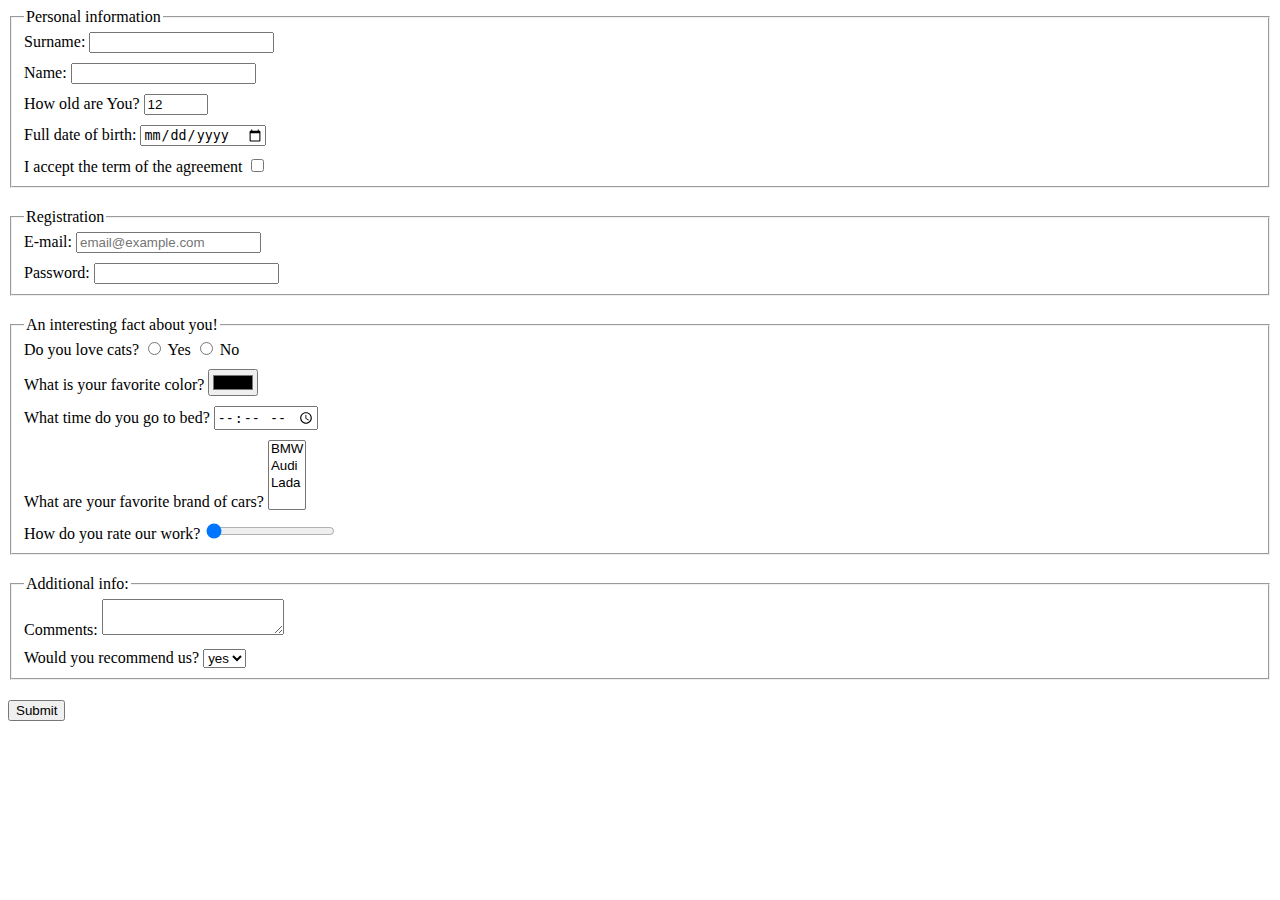
<file: index.html>
<!doctype html><html lang="en"><head><meta charset="UTF-8"><meta name="viewport" content="width=device-width, user-scalable=no, initial-scale=1.0, maximum-scale=1.0, minimum-scale=1.0"><meta http-equiv="X-UA-Compatible" content="ie=edge"><title>HTML Form</title><link rel="stylesheet" href="style.ec65463e.css"></head><body> <form action="https://mate-academy-form-lesson.herokuapp.com/create-application" method="POST"> <fieldset class="block"> <legend>Personal information</legend> <div class="element"> <label for="surname">Surname:</label> <input type="text" id="surname" name="surname" autocomplete="off"> </div> <div class="element"> <label for="name">Name:</label> <input type="text" id="name" name="name"> </div> <div class="element"> <label for="age">How old are You?</label> <input type="number" id="age" name="age" value="12" min="1" max="101"> </div> <div class="element"> <label for="birth">Full date of birth:</label> <input type="date" id="birth" name="birth"> </div> <div> <label for="accept">I accept the term of the agreement</label> <input type="checkbox" id="accept" name="accept"> </div> </fieldset> <fieldset class="block"> <legend>Registration</legend> <div class="element"> <label for="e-mail">E-mail:</label> <input type="email" id="e-mail" name="e-mail" placeholder="email@example.com"> </div> <div> <label for="password">Password:</label> <input type="password" id="password" name="password"> </div> </fieldset> <fieldset class="block"> <legend>An interesting fact about you!</legend> <div class="element"> <span>Do you love cats?</span> <input type="radio" id="yes" name="cats"> <label for="yes">Yes</label> <input type="radio" id="no" name="cats"> <label for="no">No</label> </div> <div class="element"> <label for="color">What is your favorite color?</label> <input type="color" id="color" name="color"> </div> <div class="element"> <label for="time">What time do you go to bed?</label> <input type="time" id="time" name="time"> </div> <div class="element"> <label for="cars">What are your favorite brand of cars?</label> <select name="cars" id="cars" multiple> <option value="volvo">BMW</option> <option value="saab">Audi</option> <option value="mercedes">Lada</option> </select> </div> <div> <label for="rate">How do you rate our work?</label> <input type="range" name="rate" id="rate" min="1" max="10" value="1"> </div> </fieldset> <fieldset class="block"> <legend>Additional info:</legend> <div class="element"> <label for="comments">Comments:</label> <textarea name="comments" id="comments"></textarea> </div> <div> <label for="yesno">Would you recommend us?</label> <select id="yesno" name="yesno"> <option value="yes">yes</option> <option value="no">no</option> </select> </div> </fieldset> <div> <input type="submit" value="Submit"> </div> <script type="text/javascript" src="main.5883b77c.js"></script> </form> </body></html>
</file>
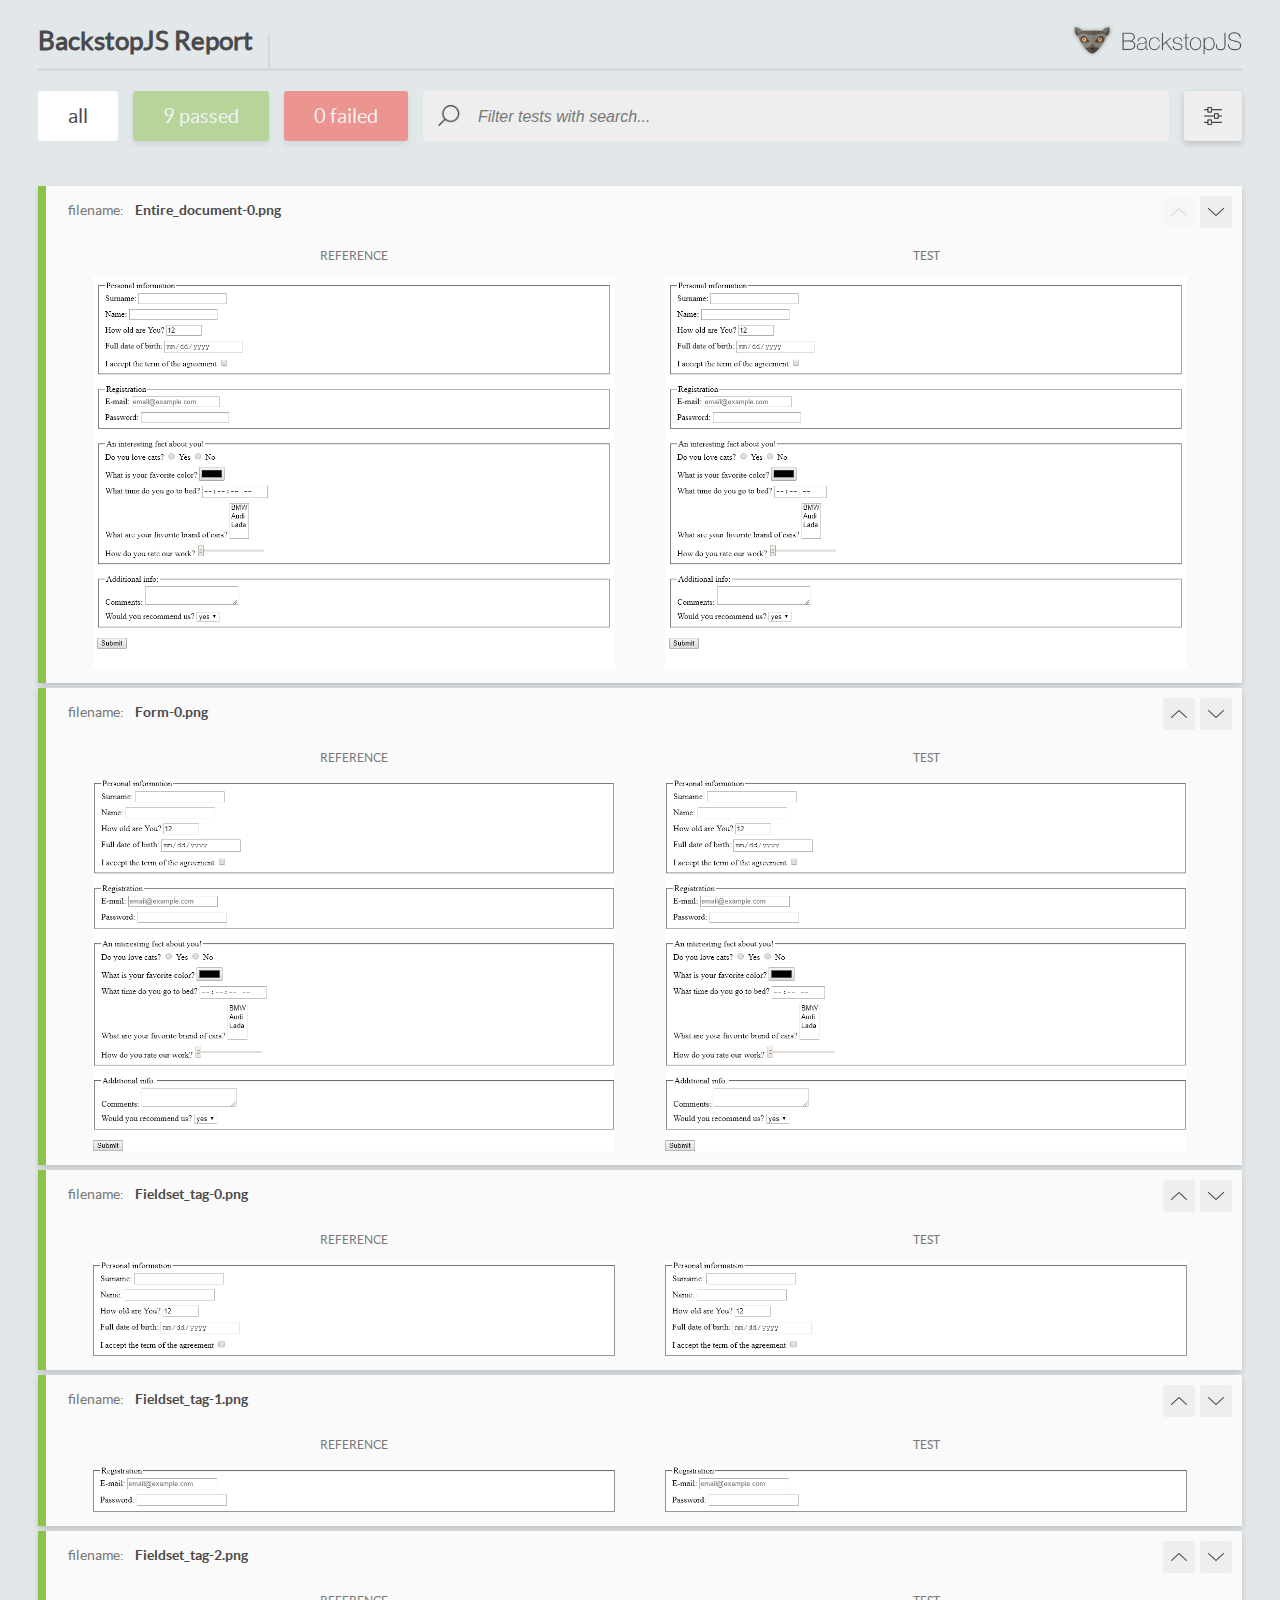
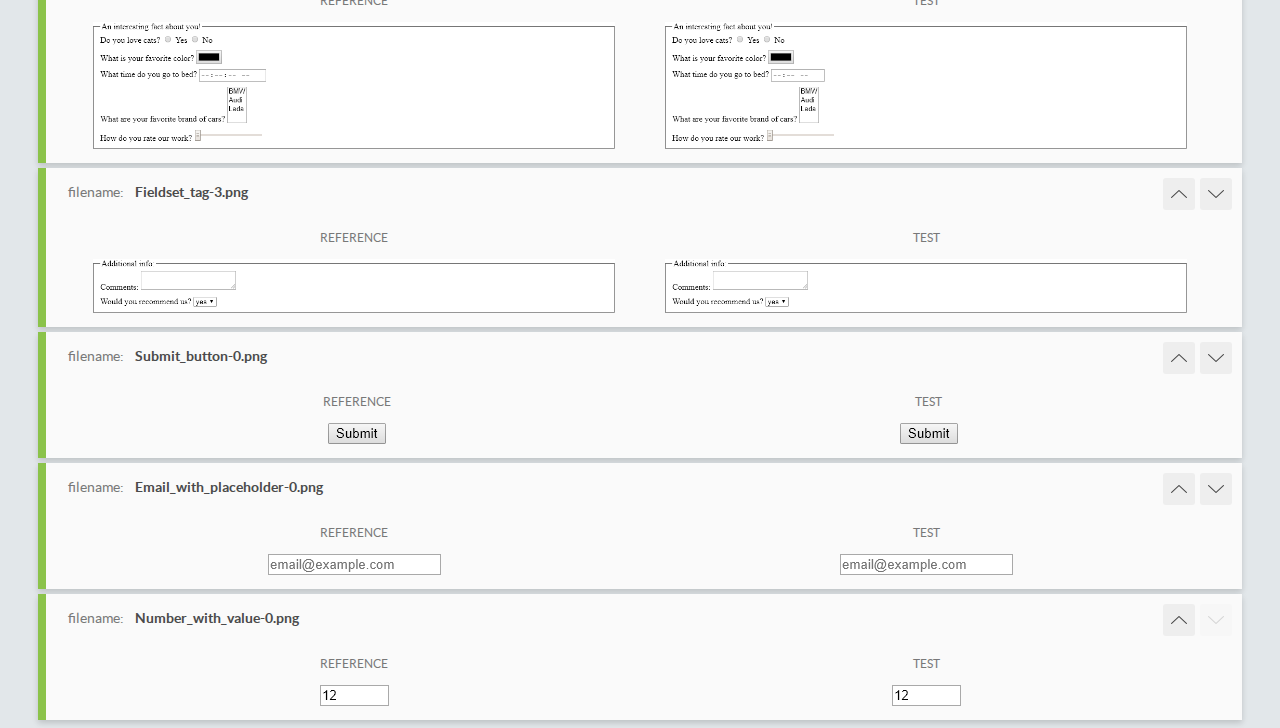
<file: report/html_report/index.html>
<!DOCTYPE html>
<html>
  <head>
    <meta charset="utf-8">
    <title>BackstopJS Report</title>

    <style>
      @font-face {
          font-family: 'latoregular';
          src: url('./assets/fonts/lato-regular-webfont.woff2') format('woff2'),
              url('./assets/fonts/lato-regular-webfont.woff') format('woff');
          font-weight: 400;
          font-style: normal;
      }
      @font-face {
          font-family: 'latobold';
          src: url('./assets/fonts/lato-bold-webfont.woff2') format('woff2'),
              url('./assets/fonts/lato-bold-webfont.woff') format('woff');
          font-weight: 700;
          font-style: normal;
      }

      .ReactModal__Body--open {
          overflow: hidden;
      }
      .ReactModal__Body--open .header {
        display: none;
      }

    </style>
  </head>
  <body style="background-color: #E2E7EA">
    <div id="root">

    </div>
    <script type="text/javascript">
      function report (report) { // eslint-disable-line no-unused-vars
        window.tests = report;
      }
    </script>
    <script type="text/javascript" src="config.js"></script>
    <script type="text/javascript" src="index_bundle.js"></script>
  </body>
</html>
</file>
<file: style.ec65463e.css>
.block{margin-bottom:20px}.element{margin-bottom:10px}
/*# sourceMappingURL=style.ec65463e.css.map */
</file>
